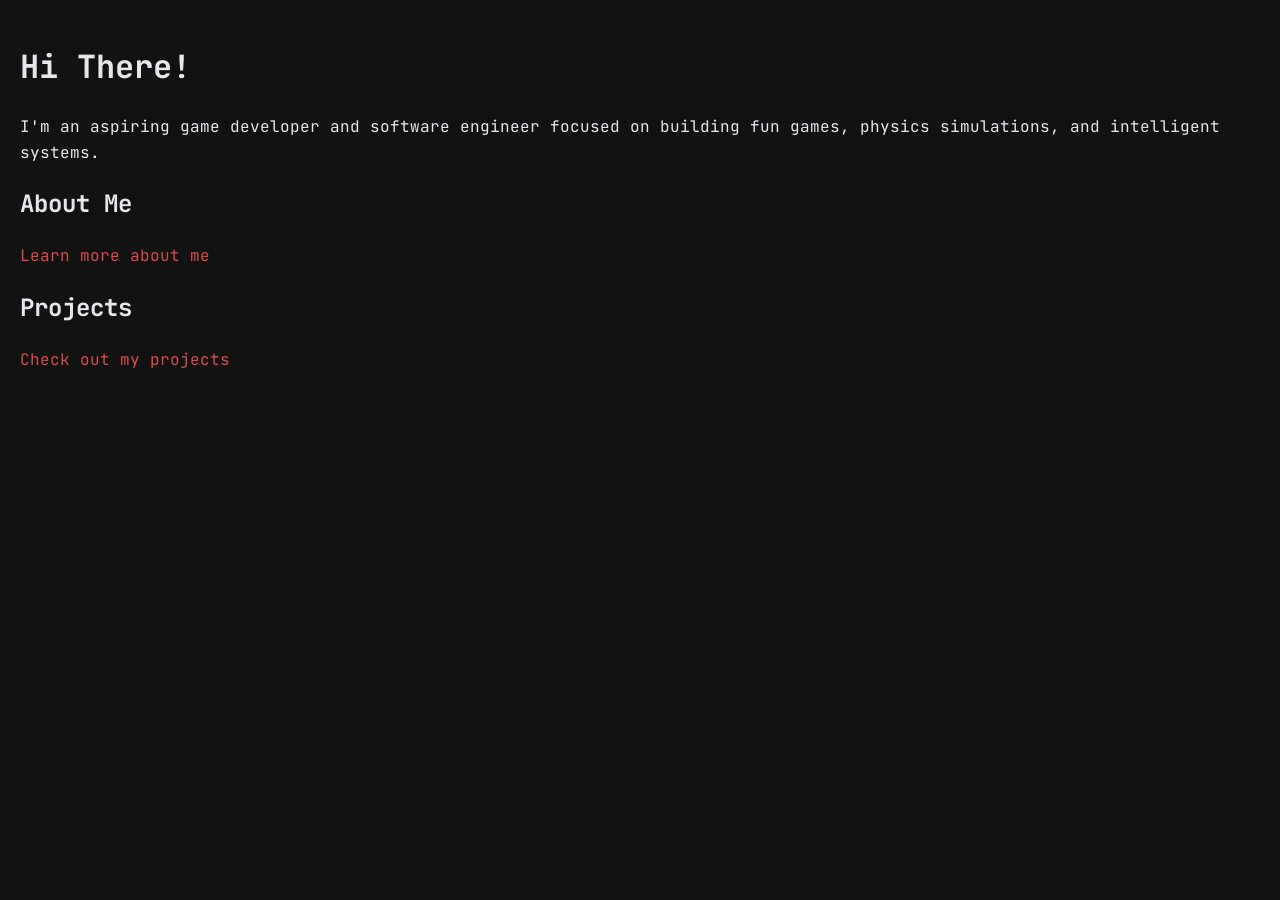
<file: index.html>
<!DOCTYPE html>
<html lang="en">
<head>
    <meta charset="UTF-8">
    <meta name="viewport" content="width=device-width, initial-scale=1.0">
    <link rel="preconnect" href="https://googleapis.com">
    <link rel="preconnect" href="https://gstatic.com" crossorigin>
    <link href="https://fonts.googleapis.com/css2?family=JetBrains+Mono:ital,wght@0,100..800;1,100..800&display=swap" rel="stylesheet">
    <link rel="stylesheet" href="styles.css">
    <title>Home</title>
</head>
<body>
    <h1 >Hi There!</h1>
    <p>
        I'm an aspiring game developer and software engineer focused on building fun games, physics simulations, and intelligent systems. 
    </p>
    <h2>About Me</h2>
    <a href="about/index.html">Learn more about me</a>
    <h2>Projects</h2>
    <a href="projects/index.html">Check out my projects</a>
</body>
</html>
</file>
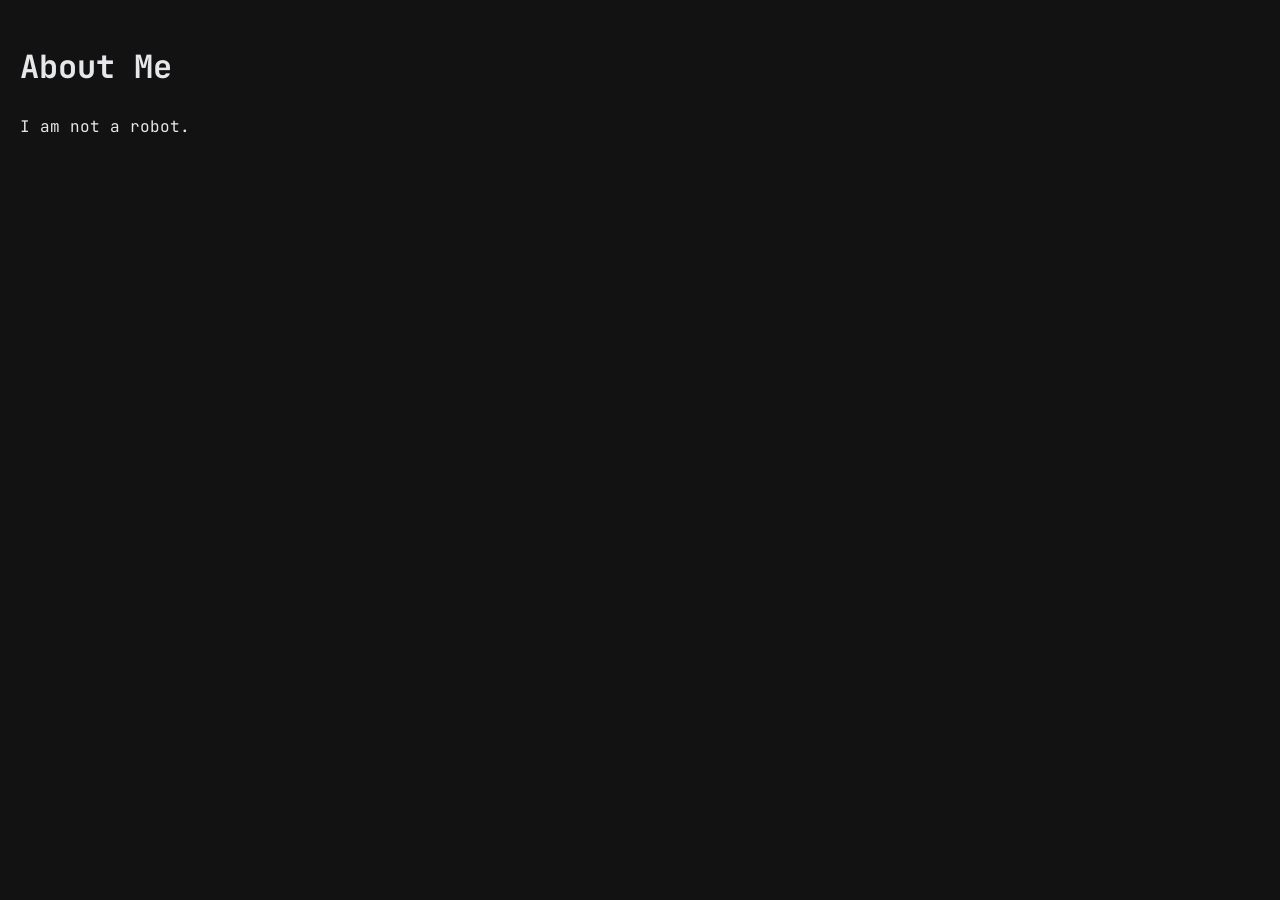
<file: about/index.html>
<!DOCTYPE html>
<html lang="en">
<head>
    <meta charset="UTF-8">
    <meta name="viewport" content="width=device-width, initial-scale=1.0">
    <link rel="preconnect" href="https://googleapis.com">
    <link rel="preconnect" href="https://gstatic.com" crossorigin>
    <link href="https://fonts.googleapis.com/css2?family=JetBrains+Mono:ital,wght@0,100..800;1,100..800&display=swap" rel="stylesheet">
    <link rel="stylesheet" href="../styles.css">
    <title>About Me</title>
</head>
<body>
    <h1>About Me</h1>
    I am not a robot. 
</body>
</html>
</file>
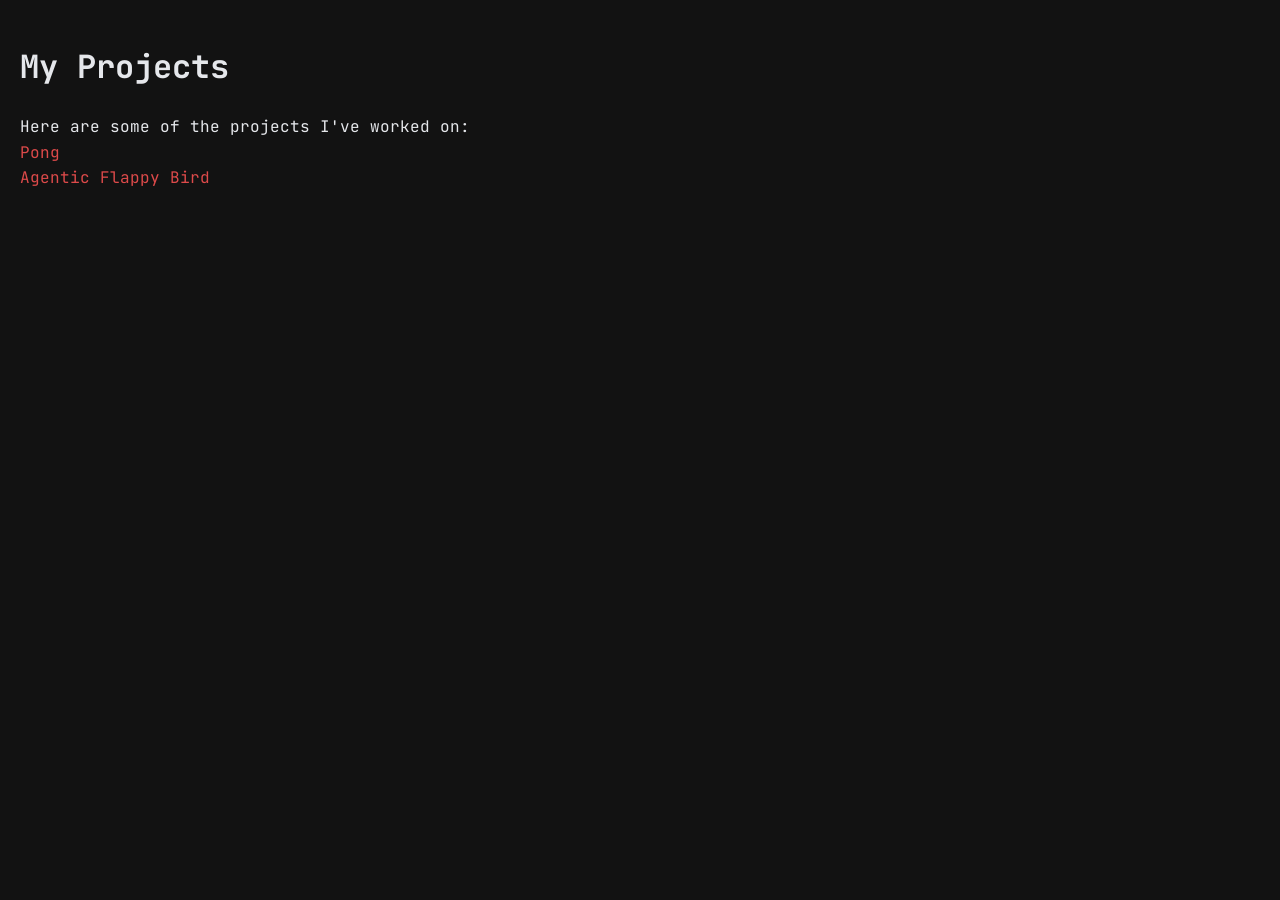
<file: projects/index.html>
<!DOCTYPE html>
<html lang="en">
<head>
    <meta charset="UTF-8">
    <meta name="viewport" content="width=device-width, initial-scale=1.0">
    <link rel="preconnect" href="https://googleapis.com">
    <link rel="preconnect" href="https://gstatic.com" crossorigin>
    <link href="https://fonts.googleapis.com/css2?family=JetBrains+Mono:ital,wght@0,100..800;1,100..800&display=swap" rel="stylesheet">
    <link rel="stylesheet" href="../styles.css">
    <title>Projects</title>
</head>
    <title>Projects</title>
</head>
<body>
    <h1>My Projects</h1>
    Here are some of the projects I've worked on:
    <br>
    <a href="pong/index.html">Pong</a>
    <br>
    <a href="agentic-flappy-bird/">Agentic Flappy Bird</a>
</body>
</html>
</file>
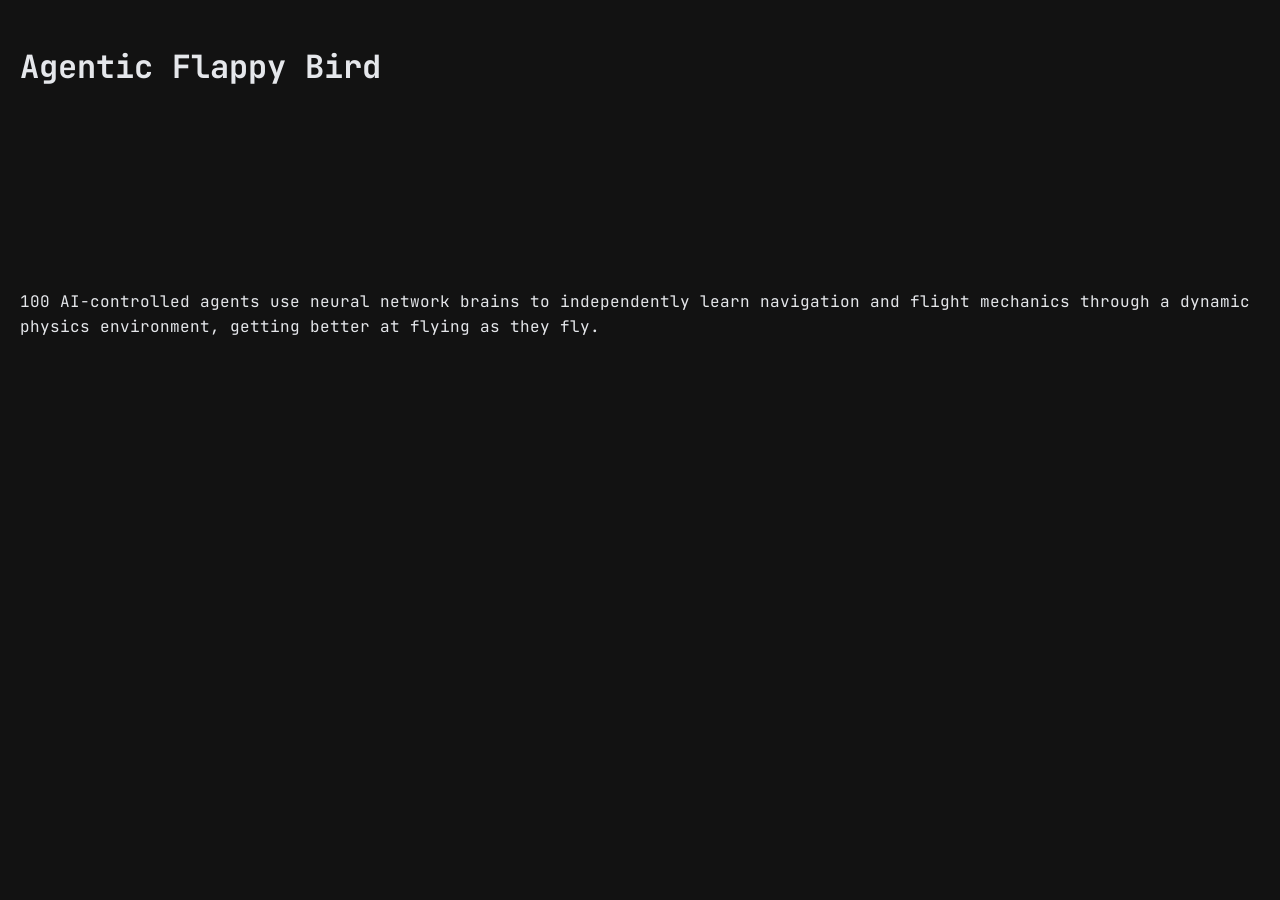
<file: projects/agentic-flappy-bird/index.html>
<!DOCTYPE html>
<html lang="en">
<head>
    <meta charset="UTF-8">
    <meta name="viewport" content="width=device-width, initial-scale=1.0">
    <link rel="preconnect" href="https://googleapis.com">
    <link rel="preconnect" href="https://gstatic.com" crossorigin>
    <link href="https://fonts.googleapis.com/css2?family=JetBrains+Mono:ital,wght@0,100..800;1,100..800&display=swap" rel="stylesheet">
    <link rel="stylesheet" href="../../styles.css">
    <title>Agentic Flappy Bird</title>
</head>
<body>
    <h1>Agentic Flappy Bird</h1>
    <iframe frameborder="0" src="https://itch.io/embed/4774365?bg_color=121212&amp;fg_color=E5E7EB&amp;link_color=dd4a4a&amp;border_color=414141" width="552" height="167"><a href="https://drdinnerbone.itch.io/agentic-flappy-bird">Agentic Flappy Bird by Dr_Dinnerbone</a></iframe>
    <br>
    100 AI-controlled agents use neural network brains to independently learn navigation and flight mechanics through a dynamic physics environment, getting better at flying as they fly.
</body>      
</html>
</file>
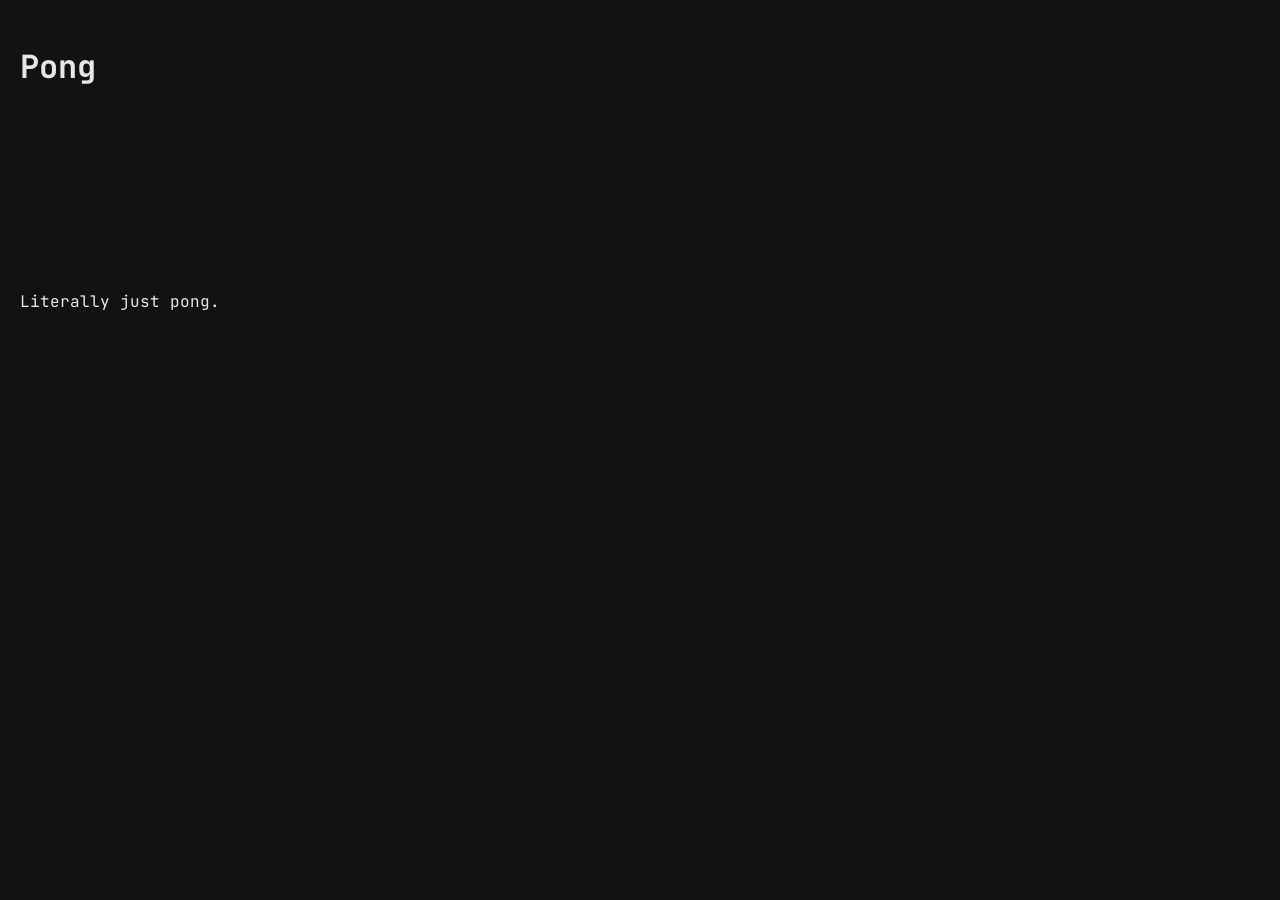
<file: projects/pong/index.html>
<!DOCTYPE html>
<html lang="en">
<head>
    <meta charset="UTF-8">
    <meta name="viewport" content="width=device-width, initial-scale=1.0">
    <link rel="preconnect" href="https://googleapis.com">
    <link rel="preconnect" href="https://gstatic.com" crossorigin>
    <link href="https://fonts.googleapis.com/css2?family=JetBrains+Mono:ital,wght@0,100..800;1,100..800&display=swap" rel="stylesheet">
    <link rel="stylesheet" href="../../styles.css">
    <title>Pong</title>
</head>
<body>
    <h1>Pong</h1>
    <iframe frameborder="0" src="https://itch.io/embed/4777313?bg_color=121212&amp;fg_color=E5E7EB&amp;link_color=dd4a4a&amp;border_color=414141" width="552" height="167"><a href="https://drdinnerbone.itch.io/pong">Pong by Dr_Dinnerbone</a></iframe>
    <br>
    Literally just pong. 
</body>
</html>
</file>
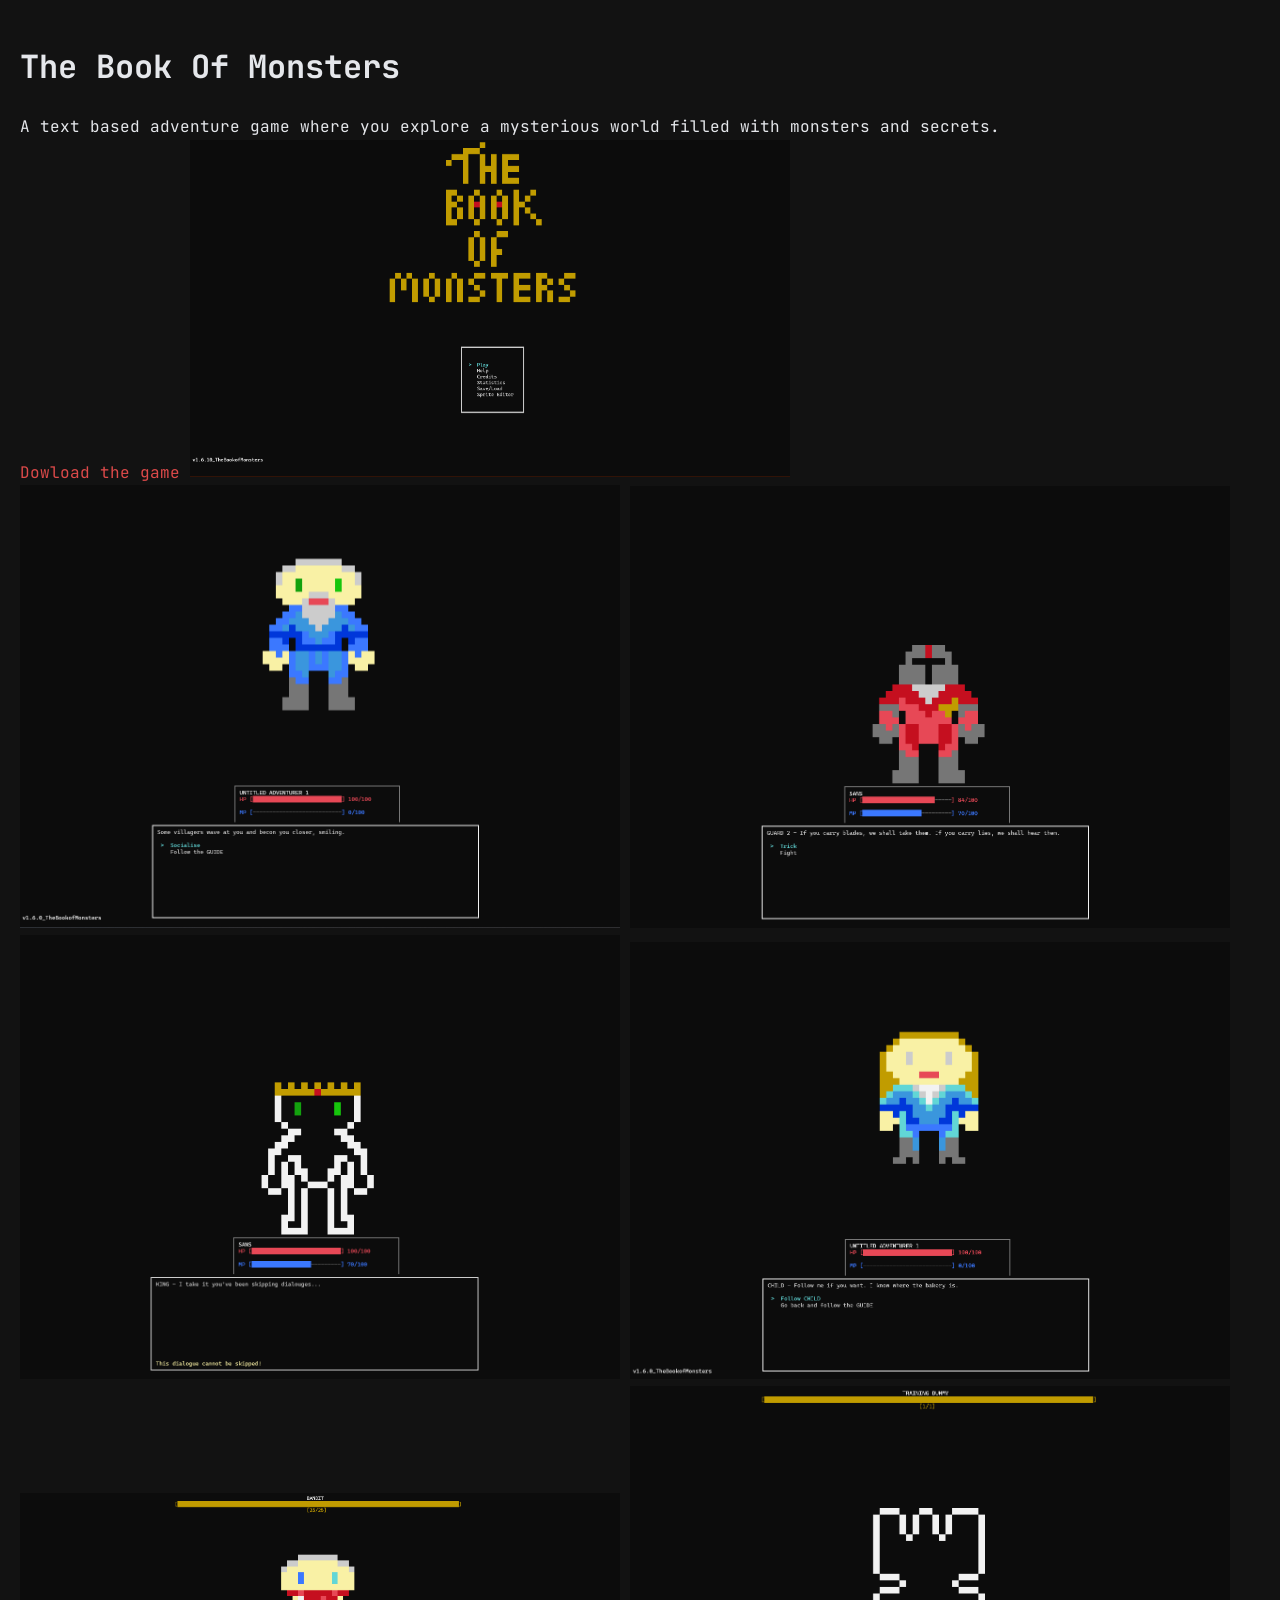
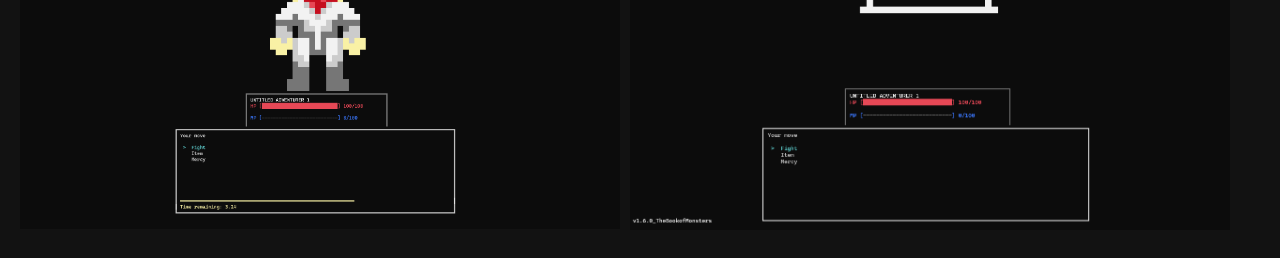
<file: projects/the-book-of-monsters/index.html>
<!DOCTYPE html>
<html lang="en">
<head>
    <meta charset="UTF-8">
    <meta name="viewport" content="width=device-width, initial-scale=1.0">
        <link rel="preconnect" href="https://googleapis.com">
    <link rel="preconnect" href="https://gstatic.com" crossorigin>
    <link href="https://fonts.googleapis.com/css2?family=JetBrains+Mono:ital,wght@0,100..800;1,100..800&display=swap" rel="stylesheet">
    <link rel="stylesheet" href="../../styles.css">
    <title>The Book Of Monsters</title>
</head>
<body>
    <h1>The Book Of Monsters</h1>
    A text based adventure game where you explore a mysterious world filled with monsters and secrets.
    <br>
    <a href="https://github.com/dr-dinnerbone/TheBookofMonsters/releases/tag/release">Dowload the game</a>
    <img src="images/splash-screen.png" alt="The Book Of Monsters Splash Screen" width="600">
    <img src="images/interact-1.png" alt="Interact 1" width="600">
    <img src="images/interact-2.png" alt="Interact 2" width="600">
    <img src="images/dialogue.png" alt="Dialogue" width="600">
    <img src="images/socialise.png" alt="Socialise" width="600">
    <img src="images/battle-1.png" alt="Battle 1" width="600">
    <img src="images/battle-2.png" alt="Battle 2" width="600">
</body>
</body>
</html></body>
</file>
<file: styles.css>
body {
    background-color: #121212;

    color: #E5E7EB;
    font-family: "Jetbrains Mono", monospace;
    font-size: 16px;
    line-height: 1.6;
    
    text-align: left;
    margin: 0;
    padding: 20px;
}
a {
    color: #DD4A4A;
    text-decoration: none;
    transition: color 0.3s ease;
}
a:visited {
    color: #FF8E8E;
}
a:hover {
    color: #FF6B6B;
}
</file>
